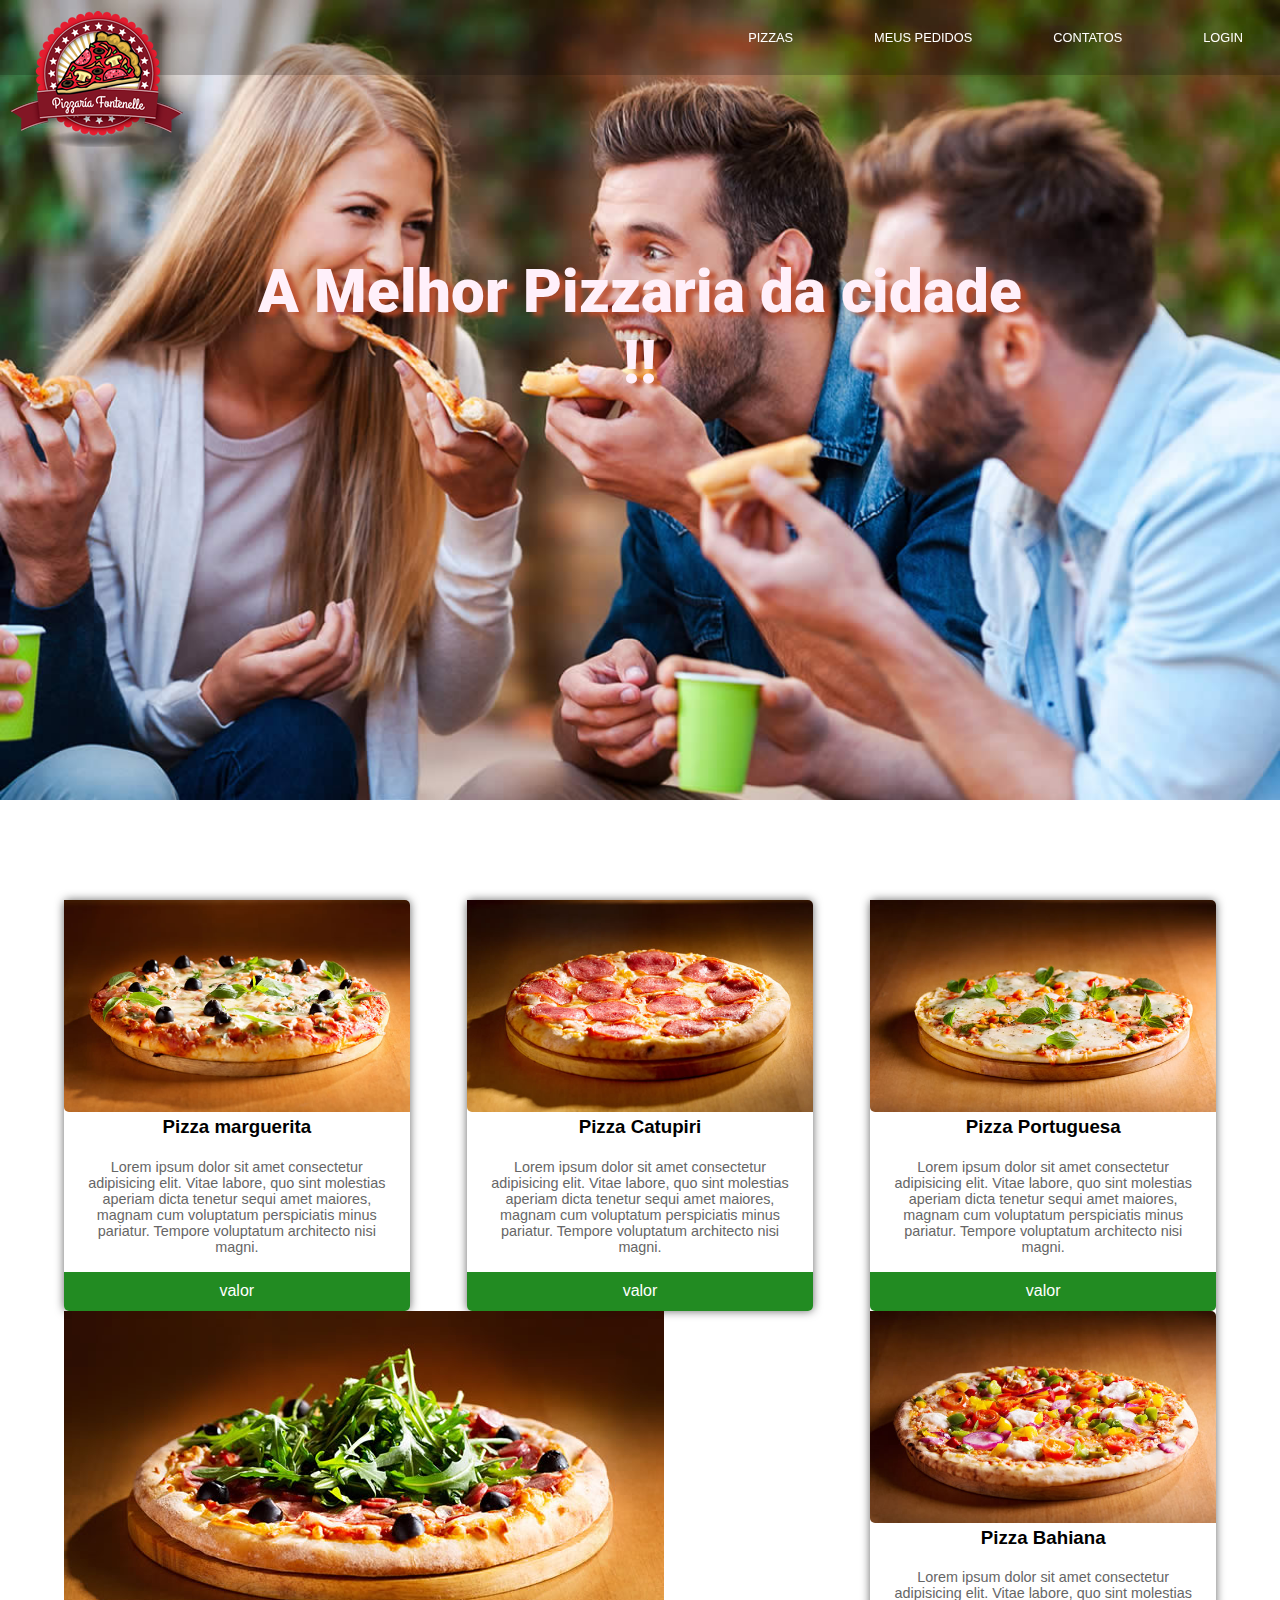
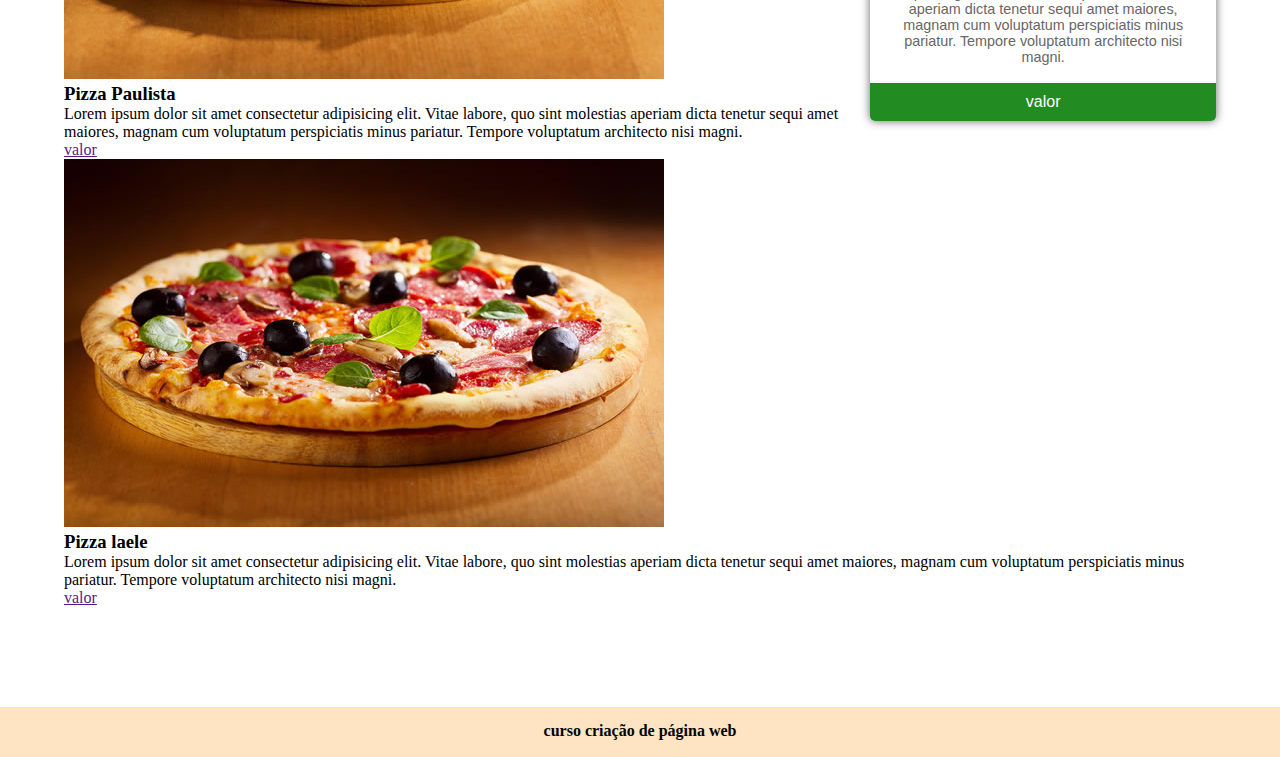
<file: projeto1/Aula/index.html>
<!DOCTYPE html>
<html lang="en">

<head>

<body>
    <nav>
        <img src="img/logo-pizzaria-grande.png" alt="">
        <ul id="menu-desktop">
            <li><a href="">PIZZAS</a></li>
            <li><a href="">MEUS PEDIDOS</a></li>
            <li><a href="">CONTATOS</a></li>
            <li><a href="">LOGIN</a></li>
        </ul>
    </nav>

</body>
<meta charset="UTF-8">
<meta http-equiv="X-UA-Compatible" content="IE=edge">
<meta name="viewport" content="width=device-width, initial-scale=1.0">
<link rel="preconnect" href="https://fonts.googleapis.com">
<link rel="preconnect" href="https://fonts.gstatic.com" crossorigin>
<link href="https://fonts.googleapis.com/css2?family=Open+Sans&family=Roboto&display=swap" rel="stylesheet">
<link rel="stylesheet" href="css/style.css">
<title>Pizzaria do Fellas</title>
</head>
<header>
    <h1>A Melhor Pizzaria da cidade !!</h1>
</header>
<div id="apresentacao" class="conteiner">
    <div class="pizza">

        <img src="img/pizza1.jpg" alt="">
        <h3>Pizza marguerita</h3>

        <p>Lorem ipsum dolor sit amet consectetur adipisicing elit. Vitae labore, quo sint molestias aperiam
            dicta tenetur sequi amet maiores, magnam cum voluptatum perspiciatis minus pariatur. Tempore
            voluptatum architecto nisi magni.</p>
        <a href=""> valor</a>

    </div>
    <div class="pizza centro">

        <img src="img/pizza2.jpg" alt="">
        <h3>Pizza Catupiri</h3>
        <p>Lorem ipsum dolor sit amet consectetur adipisicing elit. Vitae labore, quo sint molestias aperiam
            dicta tenetur sequi amet maiores, magnam cum voluptatum perspiciatis minus pariatur. Tempore
            voluptatum architecto nisi magni.</p>

        <a href=""> valor</a>

    </div>
    <div class="pizza direita">

        <img src="img/pizza3.jpg" alt="">
        <h3>Pizza Portuguesa</h3>
        <p>Lorem ipsum dolor sit amet consectetur adipisicing elit. Vitae labore, quo sint molestias aperiam
            dicta tenetur sequi amet maiores, magnam cum voluptatum perspiciatis minus pariatur. Tempore
            voluptatum architecto nisi magni.</p>


        <a href=""> valor</a>

        <div>

            <img src="img/pizza4.jpg" alt="">
            <h3>Pizza Bahiana</h3>
            <p>Lorem ipsum dolor sit amet consectetur adipisicing elit. Vitae labore, quo sint molestias
                aperiam
                dicta tenetur sequi amet maiores, magnam cum voluptatum perspiciatis minus pariatur. Tempore
                voluptatum architecto nisi magni.</p>

            <a href=""> valor</a>

        </div>
    </div>

    <img src="img/pizza5.jpg" alt="">
    <h3>Pizza Paulista</h3>
    <p>Lorem ipsum dolor sit amet consectetur adipisicing elit. Vitae labore, quo sint molestias aperiam
        dicta tenetur sequi amet maiores, magnam cum voluptatum perspiciatis minus pariatur. Tempore
        voluptatum architecto nisi magni.</p>

    <a href=""> valor</a>

    <div>

        <img src="img/pizza6.jpg" alt="">
        <h3>Pizza laele</h3>
        <p>Lorem ipsum dolor sit amet consectetur adipisicing elit. Vitae labore, quo sint molestias aperiam
            dicta tenetur sequi amet maiores, magnam cum voluptatum perspiciatis minus pariatur. Tempore
            voluptatum architecto nisi magni.</p>

        <a href=""> valor</a>

    </div>


</div>

</div>
<footer>
    <p>curso criação de página web</p>
</footer>
</body>

</html>
</file>
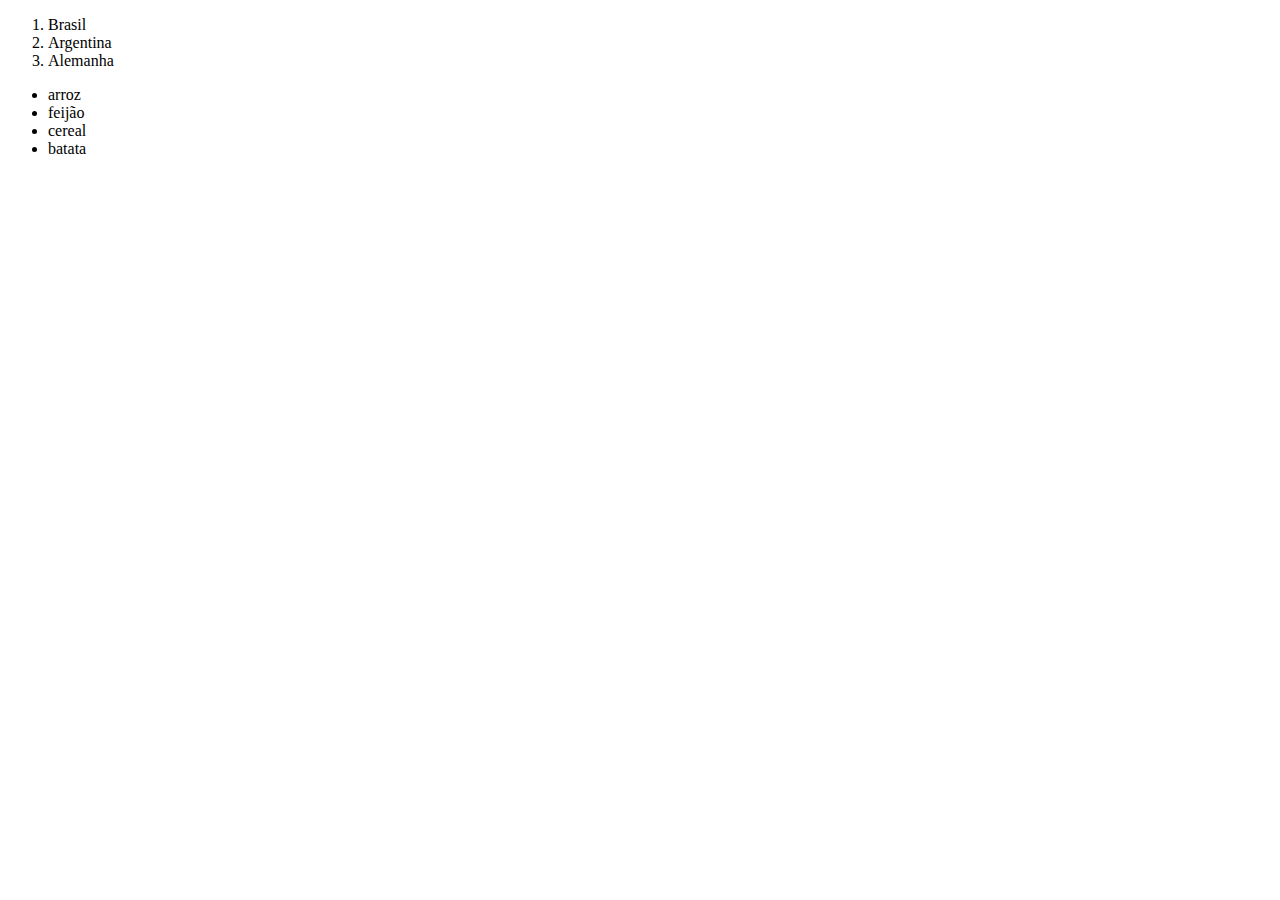
<file: projeto1/Aula/lista.html>
<!DOCTYPE html>
<html lang="en">
<head>
    <meta charset="UTF-8">
    <meta http-equiv="X-UA-Compatible" content="IE=edge">
    <meta name="viewport" content="width=device-width, initial-scale=1.0">
    <title>lista ordenada e não ordenada</title>
</head>
<body>
   <ol>
    <li>Brasil</li>
    <li>Argentina</li>
    <li>Alemanha</li>
   </ol> 
   <ul>
    <li>arroz</li>
    <li>feijão</li>
    <li>cereal</li>
    <li>batata</li>
   </ul>
</body>
</html>
</file>
<file: projeto1/Aula/css/style.css>
* {
    padding: 0;
    margin: 0;
    box-sizing: border-box;
}

nav {
    position: fixed;
    width: 100%;
    background-color: rgba(0, 0, 0, 0.2);
}

nav img {
    position: absolute;
    left: 10px;
    top: 10px;
    z-index: 1;
}

nav ul#menu-desktop {
    margin: 0;
    padding: 0;
    text-align: right;
}

nav ul#menu-desktop li {
    list-style-type: none;
    display: inline;
}

nav ul#menu-desktop li a {
    padding: 30px 40px;
    text-decoration: none;
    color: #fff;
    display: inline-block;
    margin-right: -3px;
    font-family: 'Franklin Gothic Medium', 'Arial Narrow', Arial, sans-serif;
    font-size: 80%;
    letter-spacing: 0.60;
}

nav ul#menu-desktop li a:hover {
    background-color: rgba(213, 26, 44, 1)
}

body {
    display: flex;
    flex-direction: column;
    min-height: 100%;
}

header {
    background-image: url(../img/foto-capa-pizza.jpg);
    background-repeat: no-repeat;
    background-size: cover;
    width: 100%;
    height: 800px;
}

h1 {
    padding: 20%;
    color: rgb(255, 240, 250);
    font-weight: 900;
    text-align: center;
    font-size: 60px;
    font-family: 'Roboto', sans-serif;
    text-shadow: 7px 4px 4px rgba(185, 75, 42, 0.87);
}

#apresentacao {
    width: 90%;
    display: block;
    max-width: 1500px;
    min-width: 320px;
    margin: 100px auto;
}

.pizza {
    font-family: Arial, Helvetica, sans-serif;
    width: 30%;
    float: left;
    background-color: #fff;
    box-shadow: 0 0 10px #666;
    border-radius: 5px;
}

.pizza img {
    width: 100%;
    max-height: 300px;
    object-fit: cover;
    -o-object-fit: top center;
    border-bottom-left-radius: 5px;
    border-top-right-radius: 5px;
}

.pizza h3 {
    text-align: center;
    margin-bottom: 0;
}

.pizza p {
    text-align: center;
    padding: 5%;
    margin-top: 1%;
    color: #666;
    font-size: 90%;

}

.pizza a {
    display: block;
    text-align: center;
    background-color: forestgreen;
    color: white;
    padding: 3%;
    text-decoration: none;
    border-bottom-left-radius: 5px;
    border-bottom-right-radius: 5px;
}

.direita {
    float: right;
}

.centro {
    margin-left: 5%;
}

footer {
    width: 100%;
    bottom: 0;
    display: block;
    height: 50px;
    background-color: bisque;
}

footer p {
    font-weight: 600;
    color: rgb(0, 3, 0);
    padding: 15px;
    font-size: 16px;
    font-family: 'Times New Roman', Times, serif;
    text-align: center;

}
</file>
